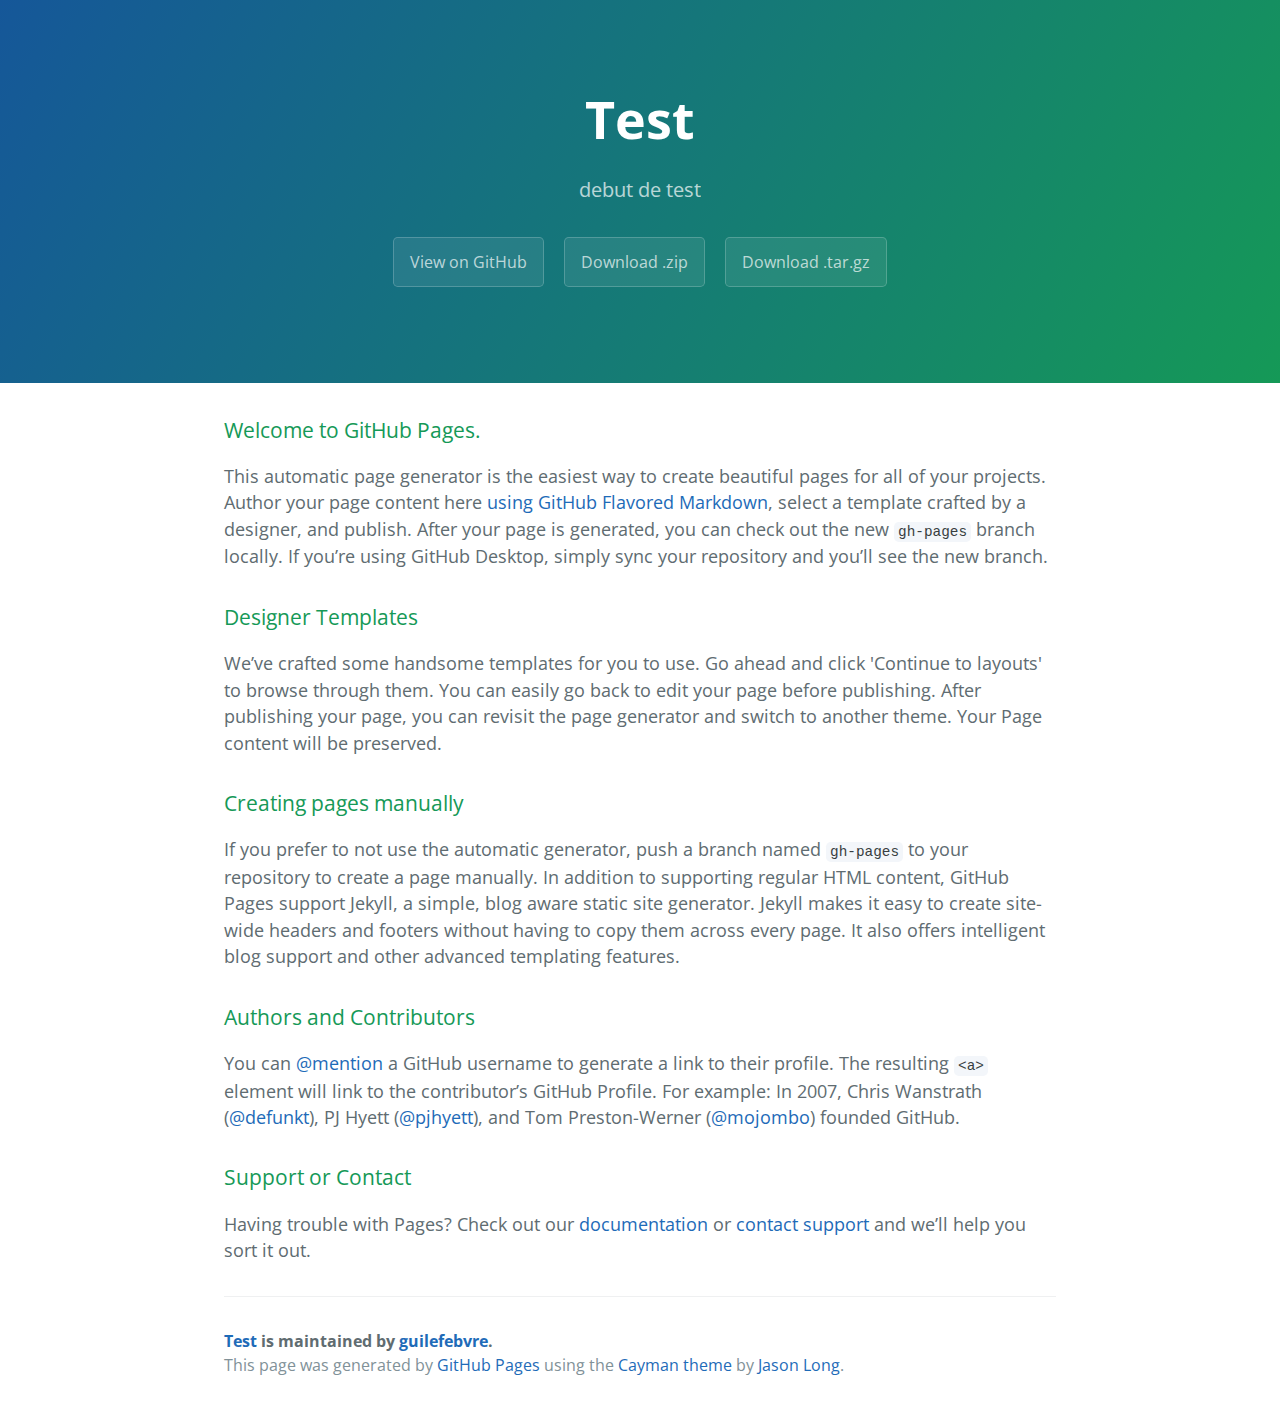
<file: index.html>
<!DOCTYPE html>
<html lang="en-us">
  <head>
    <meta charset="UTF-8">
    <title>Test by guilefebvre</title>
    <meta name="viewport" content="width=device-width, initial-scale=1">
    <link rel="stylesheet" type="text/css" href="stylesheets/normalize.css" media="screen">
    <link href='https://fonts.googleapis.com/css?family=Open+Sans:400,700' rel='stylesheet' type='text/css'>
    <link rel="stylesheet" type="text/css" href="stylesheets/stylesheet.css" media="screen">
    <link rel="stylesheet" type="text/css" href="stylesheets/github-light.css" media="screen">
  </head>
  <body>
    <section class="page-header">
      <h1 class="project-name">Test</h1>
      <h2 class="project-tagline">debut de test</h2>
      <a href="https://github.com/guilefebvre/test" class="btn">View on GitHub</a>
      <a href="https://github.com/guilefebvre/test/zipball/master" class="btn">Download .zip</a>
      <a href="https://github.com/guilefebvre/test/tarball/master" class="btn">Download .tar.gz</a>
    </section>

    <section class="main-content">
      <h3>
<a id="welcome-to-github-pages" class="anchor" href="#welcome-to-github-pages" aria-hidden="true"><span aria-hidden="true" class="octicon octicon-link"></span></a>Welcome to GitHub Pages.</h3>

<p>This automatic page generator is the easiest way to create beautiful pages for all of your projects. Author your page content here <a href="https://guides.github.com/features/mastering-markdown/">using GitHub Flavored Markdown</a>, select a template crafted by a designer, and publish. After your page is generated, you can check out the new <code>gh-pages</code> branch locally. If you’re using GitHub Desktop, simply sync your repository and you’ll see the new branch.</p>

<h3>
<a id="designer-templates" class="anchor" href="#designer-templates" aria-hidden="true"><span aria-hidden="true" class="octicon octicon-link"></span></a>Designer Templates</h3>

<p>We’ve crafted some handsome templates for you to use. Go ahead and click 'Continue to layouts' to browse through them. You can easily go back to edit your page before publishing. After publishing your page, you can revisit the page generator and switch to another theme. Your Page content will be preserved.</p>

<h3>
<a id="creating-pages-manually" class="anchor" href="#creating-pages-manually" aria-hidden="true"><span aria-hidden="true" class="octicon octicon-link"></span></a>Creating pages manually</h3>

<p>If you prefer to not use the automatic generator, push a branch named <code>gh-pages</code> to your repository to create a page manually. In addition to supporting regular HTML content, GitHub Pages support Jekyll, a simple, blog aware static site generator. Jekyll makes it easy to create site-wide headers and footers without having to copy them across every page. It also offers intelligent blog support and other advanced templating features.</p>

<h3>
<a id="authors-and-contributors" class="anchor" href="#authors-and-contributors" aria-hidden="true"><span aria-hidden="true" class="octicon octicon-link"></span></a>Authors and Contributors</h3>

<p>You can <a href="https://help.github.com/articles/basic-writing-and-formatting-syntax/#mentioning-users-and-teams" class="user-mention">@mention</a> a GitHub username to generate a link to their profile. The resulting <code>&lt;a&gt;</code> element will link to the contributor’s GitHub Profile. For example: In 2007, Chris Wanstrath (<a href="https://github.com/defunkt" class="user-mention">@defunkt</a>), PJ Hyett (<a href="https://github.com/pjhyett" class="user-mention">@pjhyett</a>), and Tom Preston-Werner (<a href="https://github.com/mojombo" class="user-mention">@mojombo</a>) founded GitHub.</p>

<h3>
<a id="support-or-contact" class="anchor" href="#support-or-contact" aria-hidden="true"><span aria-hidden="true" class="octicon octicon-link"></span></a>Support or Contact</h3>

<p>Having trouble with Pages? Check out our <a href="https://help.github.com/pages">documentation</a> or <a href="https://github.com/contact">contact support</a> and we’ll help you sort it out.</p>

      <footer class="site-footer">
        <span class="site-footer-owner"><a href="https://github.com/guilefebvre/test">Test</a> is maintained by <a href="https://github.com/guilefebvre">guilefebvre</a>.</span>

        <span class="site-footer-credits">This page was generated by <a href="https://pages.github.com">GitHub Pages</a> using the <a href="https://github.com/jasonlong/cayman-theme">Cayman theme</a> by <a href="https://twitter.com/jasonlong">Jason Long</a>.</span>
      </footer>

    </section>

  
  </body>
</html>
</file>
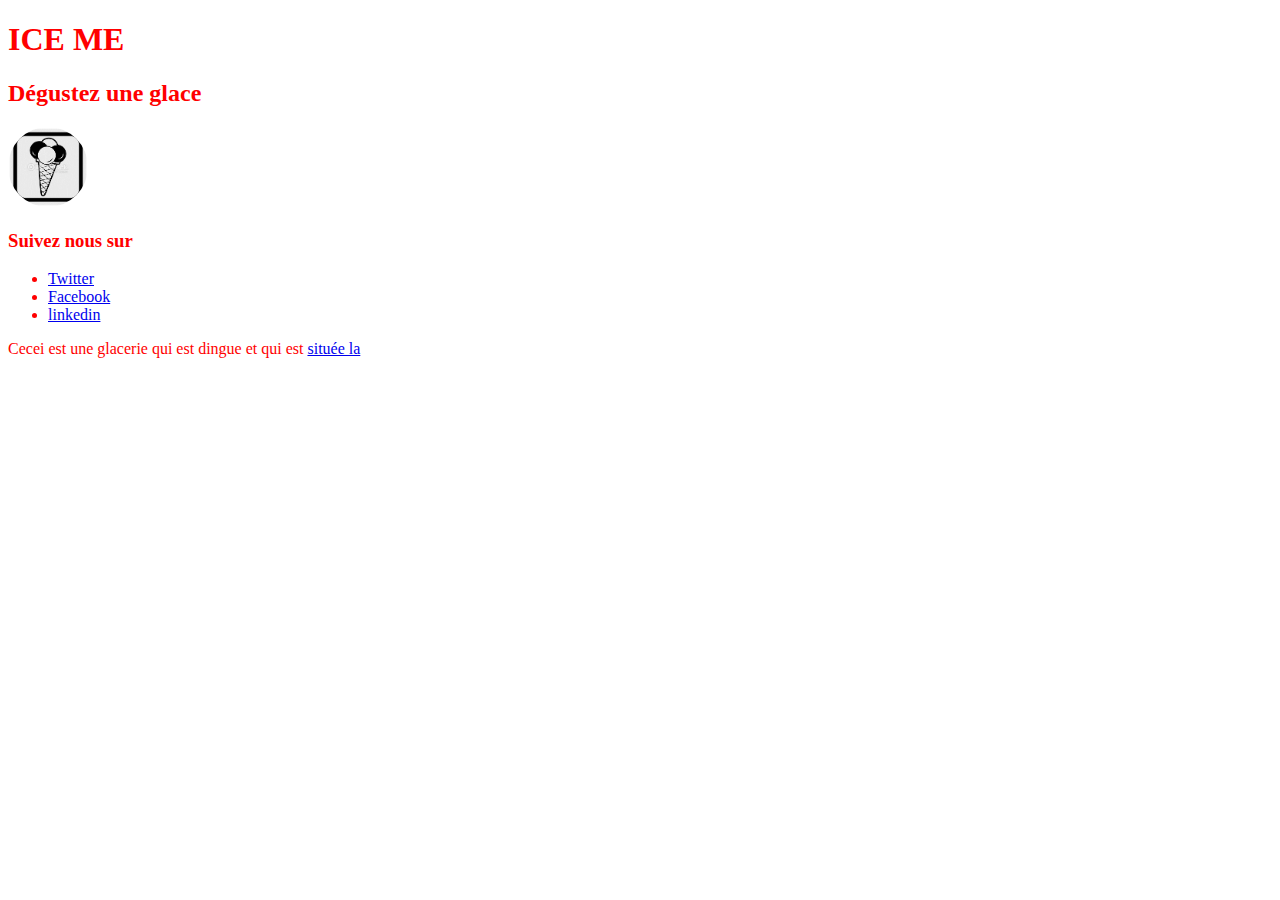
<file: test.html>
<!DOCTYPE html>
<html lang="fr">
  <head>
    
    <link rel="stylesheet" href="style.css">
    <meta charset="utf-8">
    <!-- The above 3 meta tags *must* come first in the head; any other head content must come *after* these tags -->
    <title>ICE Me - Dégustez</title>
  </head>
  <body>

    <h1>ICE ME</h1>
    <h2> Dégustez une glace</h2>
      <img src="images/glace.jpg" atl="Glace" width=80px>

    <h3>Suivez nous sur </h3>
      
      <ul>
        <li><a href="http://www.twitter.fr">Twitter</a></li>
        <li><a href="http://www.facebook.com">Facebook</a></li>
        <li><a href="http://www.linkedin.fr">linkedin</a></li>

      </ul>


   

    <p> Cecei est une glacerie qui est dingue et qui est <a href="http://www.google.fr">située la</a></p>
   
  </body>
</html>
</file>
<file: stylesheets/stylesheet.css>
* {
  box-sizing: border-box; }

body {
  padding: 0;
  margin: 0;
  font-family: "Open Sans", "Helvetica Neue", Helvetica, Arial, sans-serif;
  font-size: 16px;
  line-height: 1.5;
  color: #606c71; }

a {
  color: #1e6bb8;
  text-decoration: none; }
  a:hover {
    text-decoration: underline; }

.btn {
  display: inline-block;
  margin-bottom: 1rem;
  color: rgba(255, 255, 255, 0.7);
  background-color: rgba(255, 255, 255, 0.08);
  border-color: rgba(255, 255, 255, 0.2);
  border-style: solid;
  border-width: 1px;
  border-radius: 0.3rem;
  transition: color 0.2s, background-color 0.2s, border-color 0.2s; }
  .btn + .btn {
    margin-left: 1rem; }

.btn:hover {
  color: rgba(255, 255, 255, 0.8);
  text-decoration: none;
  background-color: rgba(255, 255, 255, 0.2);
  border-color: rgba(255, 255, 255, 0.3); }

@media screen and (min-width: 64em) {
  .btn {
    padding: 0.75rem 1rem; } }

@media screen and (min-width: 42em) and (max-width: 64em) {
  .btn {
    padding: 0.6rem 0.9rem;
    font-size: 0.9rem; } }

@media screen and (max-width: 42em) {
  .btn {
    display: block;
    width: 100%;
    padding: 0.75rem;
    font-size: 0.9rem; }
    .btn + .btn {
      margin-top: 1rem;
      margin-left: 0; } }

.page-header {
  color: #fff;
  text-align: center;
  background-color: #159957;
  background-image: linear-gradient(120deg, #155799, #159957); }

@media screen and (min-width: 64em) {
  .page-header {
    padding: 5rem 6rem; } }

@media screen and (min-width: 42em) and (max-width: 64em) {
  .page-header {
    padding: 3rem 4rem; } }

@media screen and (max-width: 42em) {
  .page-header {
    padding: 2rem 1rem; } }

.project-name {
  margin-top: 0;
  margin-bottom: 0.1rem; }

@media screen and (min-width: 64em) {
  .project-name {
    font-size: 3.25rem; } }

@media screen and (min-width: 42em) and (max-width: 64em) {
  .project-name {
    font-size: 2.25rem; } }

@media screen and (max-width: 42em) {
  .project-name {
    font-size: 1.75rem; } }

.project-tagline {
  margin-bottom: 2rem;
  font-weight: normal;
  opacity: 0.7; }

@media screen and (min-width: 64em) {
  .project-tagline {
    font-size: 1.25rem; } }

@media screen and (min-width: 42em) and (max-width: 64em) {
  .project-tagline {
    font-size: 1.15rem; } }

@media screen and (max-width: 42em) {
  .project-tagline {
    font-size: 1rem; } }

.main-content :first-child {
  margin-top: 0; }
.main-content img {
  max-width: 100%; }
.main-content h1, .main-content h2, .main-content h3, .main-content h4, .main-content h5, .main-content h6 {
  margin-top: 2rem;
  margin-bottom: 1rem;
  font-weight: normal;
  color: #159957; }
.main-content p {
  margin-bottom: 1em; }
.main-content code {
  padding: 2px 4px;
  font-family: Consolas, "Liberation Mono", Menlo, Courier, monospace;
  font-size: 0.9rem;
  color: #383e41;
  background-color: #f3f6fa;
  border-radius: 0.3rem; }
.main-content pre {
  padding: 0.8rem;
  margin-top: 0;
  margin-bottom: 1rem;
  font: 1rem Consolas, "Liberation Mono", Menlo, Courier, monospace;
  color: #567482;
  word-wrap: normal;
  background-color: #f3f6fa;
  border: solid 1px #dce6f0;
  border-radius: 0.3rem; }
  .main-content pre > code {
    padding: 0;
    margin: 0;
    font-size: 0.9rem;
    color: #567482;
    word-break: normal;
    white-space: pre;
    background: transparent;
    border: 0; }
.main-content .highlight {
  margin-bottom: 1rem; }
  .main-content .highlight pre {
    margin-bottom: 0;
    word-break: normal; }
.main-content .highlight pre, .main-content pre {
  padding: 0.8rem;
  overflow: auto;
  font-size: 0.9rem;
  line-height: 1.45;
  border-radius: 0.3rem; }
.main-content pre code, .main-content pre tt {
  display: inline;
  max-width: initial;
  padding: 0;
  margin: 0;
  overflow: initial;
  line-height: inherit;
  word-wrap: normal;
  background-color: transparent;
  border: 0; }
  .main-content pre code:before, .main-content pre code:after, .main-content pre tt:before, .main-content pre tt:after {
    content: normal; }
.main-content ul, .main-content ol {
  margin-top: 0; }
.main-content blockquote {
  padding: 0 1rem;
  margin-left: 0;
  color: #819198;
  border-left: 0.3rem solid #dce6f0; }
  .main-content blockquote > :first-child {
    margin-top: 0; }
  .main-content blockquote > :last-child {
    margin-bottom: 0; }
.main-content table {
  display: block;
  width: 100%;
  overflow: auto;
  word-break: normal;
  word-break: keep-all; }
  .main-content table th {
    font-weight: bold; }
  .main-content table th, .main-content table td {
    padding: 0.5rem 1rem;
    border: 1px solid #e9ebec; }
.main-content dl {
  padding: 0; }
  .main-content dl dt {
    padding: 0;
    margin-top: 1rem;
    font-size: 1rem;
    font-weight: bold; }
  .main-content dl dd {
    padding: 0;
    margin-bottom: 1rem; }
.main-content hr {
  height: 2px;
  padding: 0;
  margin: 1rem 0;
  background-color: #eff0f1;
  border: 0; }

@media screen and (min-width: 64em) {
  .main-content {
    max-width: 64rem;
    padding: 2rem 6rem;
    margin: 0 auto;
    font-size: 1.1rem; } }

@media screen and (min-width: 42em) and (max-width: 64em) {
  .main-content {
    padding: 2rem 4rem;
    font-size: 1.1rem; } }

@media screen and (max-width: 42em) {
  .main-content {
    padding: 2rem 1rem;
    font-size: 1rem; } }

.site-footer {
  padding-top: 2rem;
  margin-top: 2rem;
  border-top: solid 1px #eff0f1; }

.site-footer-owner {
  display: block;
  font-weight: bold; }

.site-footer-credits {
  color: #819198; }

@media screen and (min-width: 64em) {
  .site-footer {
    font-size: 1rem; } }

@media screen and (min-width: 42em) and (max-width: 64em) {
  .site-footer {
    font-size: 1rem; } }

@media screen and (max-width: 42em) {
  .site-footer {
    font-size: 0.9rem; } }
</file>
<file: stylesheets/github-light.css>
/*
The MIT License (MIT)

Copyright (c) 2015 GitHub, Inc.

Permission is hereby granted, free of charge, to any person obtaining a copy
of this software and associated documentation files (the "Software"), to deal
in the Software without restriction, including without limitation the rights
to use, copy, modify, merge, publish, distribute, sublicense, and/or sell
copies of the Software, and to permit persons to whom the Software is
furnished to do so, subject to the following conditions:

The above copyright notice and this permission notice shall be included in all
copies or substantial portions of the Software.

THE SOFTWARE IS PROVIDED "AS IS", WITHOUT WARRANTY OF ANY KIND, EXPRESS OR
IMPLIED, INCLUDING BUT NOT LIMITED TO THE WARRANTIES OF MERCHANTABILITY,
FITNESS FOR A PARTICULAR PURPOSE AND NONINFRINGEMENT. IN NO EVENT SHALL THE
AUTHORS OR COPYRIGHT HOLDERS BE LIABLE FOR ANY CLAIM, DAMAGES OR OTHER
LIABILITY, WHETHER IN AN ACTION OF CONTRACT, TORT OR OTHERWISE, ARISING FROM,
OUT OF OR IN CONNECTION WITH THE SOFTWARE OR THE USE OR OTHER DEALINGS IN THE
SOFTWARE.

*/

.pl-c /* comment */ {
  color: #969896;
}

.pl-c1      /* constant, markup.raw, meta.diff.header, meta.module-reference, meta.property-name, support, support.constant, support.variable, variable.other.constant */,
.pl-s .pl-v /* string variable */ {
  color: #0086b3;
}

.pl-e  /* entity */,
.pl-en /* entity.name */ {
  color: #795da3;
}

.pl-s .pl-s1 /* string source */,
.pl-smi      /* storage.modifier.import, storage.modifier.package, storage.type.java, variable.other, variable.parameter.function */ {
  color: #333;
}

.pl-ent /* entity.name.tag */ {
  color: #63a35c;
}

.pl-k /* keyword, storage, storage.type */ {
  color: #a71d5d;
}

.pl-pds              /* punctuation.definition.string, string.regexp.character-class */,
.pl-s                /* string */,
.pl-s .pl-pse .pl-s1 /* string punctuation.section.embedded source */,
.pl-sr               /* string.regexp */,
.pl-sr .pl-cce       /* string.regexp constant.character.escape */,
.pl-sr .pl-sra       /* string.regexp string.regexp.arbitrary-repitition */,
.pl-sr .pl-sre       /* string.regexp source.ruby.embedded */ {
  color: #183691;
}

.pl-v /* variable */ {
  color: #ed6a43;
}

.pl-id /* invalid.deprecated */ {
  color: #b52a1d;
}

.pl-ii /* invalid.illegal */ {
  background-color: #b52a1d;
  color: #f8f8f8;
}

.pl-sr .pl-cce /* string.regexp constant.character.escape */ {
  color: #63a35c;
  font-weight: bold;
}

.pl-ml /* markup.list */ {
  color: #693a17;
}

.pl-mh        /* markup.heading */,
.pl-mh .pl-en /* markup.heading entity.name */,
.pl-ms        /* meta.separator */ {
  color: #1d3e81;
  font-weight: bold;
}

.pl-mq /* markup.quote */ {
  color: #008080;
}

.pl-mi /* markup.italic */ {
  color: #333;
  font-style: italic;
}

.pl-mb /* markup.bold */ {
  color: #333;
  font-weight: bold;
}

.pl-md /* markup.deleted, meta.diff.header.from-file */ {
  background-color: #ffecec;
  color: #bd2c00;
}

.pl-mi1 /* markup.inserted, meta.diff.header.to-file */ {
  background-color: #eaffea;
  color: #55a532;
}

.pl-mdr /* meta.diff.range */ {
  color: #795da3;
  font-weight: bold;
}

.pl-mo /* meta.output */ {
  color: #1d3e81;
}
</file>
<file: style.css>
body{
	color:red;
}
img{border-radius: 50%}
</file>
